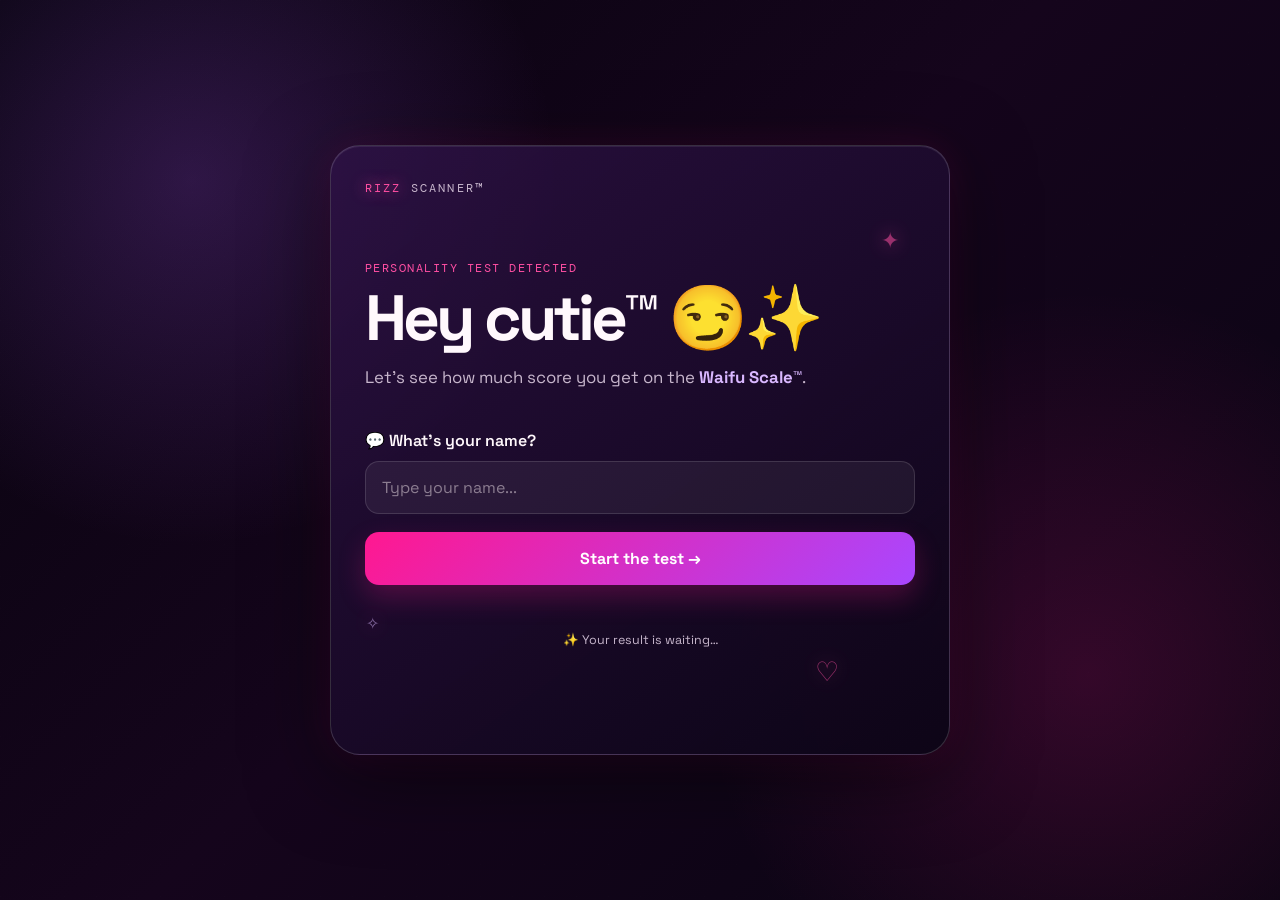
<file: public/index.html>
<!DOCTYPE html>
<html lang="en">
<head>
  <meta charset="UTF-8" />
  <meta name="viewport" content="width=device-width, initial-scale=1.0" />
  <title>Rizz Scanner™</title>
  <link rel="stylesheet" href="style.css" />
</head>

<body>
  <main class="page-shell">
    <section class="quiz-card">
      <div class="sparkle sparkle-one">✦</div>
      <div class="sparkle sparkle-two">♡</div>
      <div class="sparkle sparkle-three">✧</div>

      <div class="brand">
        <span>RIZZ</span> SCANNER™
      </div>

      <div id="intro-screen" class="screen active">
        <p class="eyebrow">PERSONALITY TEST DETECTED</p>

        <h1>Hey cutie™ <span>😏✨</span></h1>

        <p class="intro-text">
          Let's see how much score you get on the
          <strong>Waifu Scale™</strong>.
        </p>

        <div class="name-box">
          <label for="name-input">💬 What's your name?</label>

          <input
            id="name-input"
            type="text"
            maxlength="24"
            placeholder="Type your name..."
            autocomplete="name"
          />
        </div>

        <button id="start-btn" class="main-btn">
          Start the test <span>→</span>
        </button>

        <p id="name-error" class="error-text"></p>

        <p class="data-note">
          ✨ Your result is waiting…
        </p>
      </div>

      <div id="question-screen" class="screen">
        <div class="top-row">
          <span id="question-count">Question 1 of 8</span>
          <span id="score-preview">Rizz points: 0</span>
        </div>

        <div class="progress-track">
          <div id="progress-fill" class="progress-fill"></div>
        </div>

        <p id="question-emoji" class="question-emoji">💘</p>
        <h2 id="question-text">Are you in a relationship?</h2>

        <div class="answer-buttons">
          <button class="answer-btn yes-btn" data-answer="yes">
            Yes
            <span>♡</span>
          </button>

          <button class="answer-btn no-btn" data-answer="no">
            No
            <span>✕</span>
          </button>
        </div>

        <p class="tiny-text">
          Answer honestly... the scanner knows 👀
        </p>
      </div>

      <div id="loading-screen" class="screen loading-screen">
        <div class="scanner-wrap">
          <div class="scanner-orbit orbit-one"></div>
          <div class="scanner-orbit orbit-two"></div>
          <div class="scanner-core">💗</div>
        </div>

        <h2>Calculating Rizz score...</h2>

        <p id="loading-message">
          Checking playlist taste...
        </p>

        <div class="loading-bar">
          <div id="loading-fill"></div>
        </div>
      </div>

      <div id="result-screen" class="screen result-screen">
        <p class="eyebrow">🤖 FINAL VERDICT</p>

        <div class="score-circle">
          <span id="final-score">0</span>
          <small>/10</small>
        </div>

        <h2 id="result-name">Your Rizz rating is:</h2>

        <p id="result-message" class="result-message"></p>
        <p id="extra-message" class="extra-message"></p>

        <a
          id="fate-link"
          class="fate-link"
          href="#"
          target="_blank"
          rel="noopener noreferrer"
        >
          Watch your fate unfold 💘
        </a>

        <p id="redirect-message" class="redirect-message"></p>

        <button id="restart-btn" class="restart-btn">
          Try again ↻
        </button>
      </div>
    </section>
  </main>

  <div id="date-modal" class="date-modal" aria-hidden="true">
    <section class="date-modal-card" role="dialog" aria-modal="true">
      <button
        id="close-booking-btn"
        class="modal-close"
        type="button"
        aria-label="Close date popup"
      >
        ×
      </button>

      <p class="eyebrow">💘 DATE REQUEST UNLOCKED</p>

      <h2>Pick a time that suits you</h2>

      <p class="booking-intro">
        You said yes, so now pick your preferred date and time 😏
      </p>

      <form id="booking-form">
        <div class="booking-fields">
          <div class="date-field">
            <label for="date-input">🗓️ Preferred date</label>
            <input id="date-input" type="date" required />
          </div>

          <div class="date-field">
            <label for="time-input">🕒 Preferred time</label>
            <input id="time-input" type="time" required />
          </div>
        </div>

        <div class="date-field">
          <label for="note-input">💬 Optional date idea</label>

          <textarea
            id="note-input"
            maxlength="120"
            placeholder="Coffee, food, arcade, beach walk..."
          ></textarea>
        </div>

        <p class="timezone-note">
          Times are set as Melbourne time.
        </p>

        <p id="booking-error" class="error-text"></p>

        <button type="submit" class="main-btn">
          Open Google Calendar 💗
        </button>

        <button
          id="skip-booking-btn"
          type="button"
          class="skip-booking-btn"
        >
          Maybe later
        </button>
      </form>
    </section>
  </div>

  <script src="script.js"></script>
</body>
</html>
</file>
<file: public/style.css>
@import url("https://fonts.googleapis.com/css2?family=DM+Mono:wght@400;500&family=Space+Grotesk:wght@400;500;600;700&display=swap");

:root {
  --pink: #ff4fa3;
  --hot-pink: #ff1890;
  --purple: #a855f7;
  --soft-purple: #d9b7ff;
  --white: #fff8fc;
  --muted: #c7b6cc;
  --line: rgba(255, 255, 255, 0.13);
  --green: #69ffad;
  --red: #ff6b8c;
}

* {
  box-sizing: border-box;
}

body {
  margin: 0;
  min-height: 100vh;
  overflow-x: hidden;
  font-family: "Space Grotesk", sans-serif;
  color: var(--white);
  background:
    radial-gradient(circle at 15% 20%, rgba(168, 85, 247, 0.22), transparent 28%),
    radial-gradient(circle at 85% 75%, rgba(255, 24, 144, 0.16), transparent 30%),
    linear-gradient(135deg, #08040f, #15051c 48%, #090512);
}

body.modal-open {
  overflow: hidden;
}

body::before {
  content: "";
  position: fixed;
  inset: 0;
  pointer-events: none;
  opacity: 0.3;
  background-image:
    linear-gradient(rgba(255, 255, 255, 0.02) 1px, transparent 1px),
    linear-gradient(90deg, rgba(255, 255, 255, 0.02) 1px, transparent 1px);
  background-size: 32px 32px;
}

.page-shell {
  min-height: 100vh;
  display: grid;
  place-items: center;
  padding: 28px 16px;
}

.quiz-card {
  position: relative;
  width: min(100%, 620px);
  min-height: 610px;
  overflow: hidden;
  padding: 34px;
  border: 1px solid rgba(255, 255, 255, 0.16);
  border-radius: 30px;
  background:
    linear-gradient(145deg, rgba(46, 18, 70, 0.82), rgba(12, 5, 22, 0.94));
  box-shadow:
    0 20px 80px rgba(0, 0, 0, 0.5),
    0 0 36px rgba(255, 24, 144, 0.12),
    inset 0 1px 0 rgba(255, 255, 255, 0.08);
}

.brand {
  position: relative;
  z-index: 2;
  font-family: "DM Mono", monospace;
  font-size: 0.75rem;
  letter-spacing: 0.18em;
  color: var(--muted);
}

.brand span {
  color: var(--pink);
  text-shadow: 0 0 15px var(--pink);
}

.screen {
  position: relative;
  z-index: 2;
  display: none;
  min-height: 500px;
  padding-top: 65px;
  animation: fade-up 0.45s ease;
}

.screen.active {
  display: block;
}

.eyebrow {
  margin: 0 0 10px;
  font-family: "DM Mono", monospace;
  font-size: 0.72rem;
  letter-spacing: 0.13em;
  color: var(--pink);
}

h1,
h2,
p {
  margin-top: 0;
}

h1 {
  margin-bottom: 14px;
  font-size: clamp(2.25rem, 7vw, 4rem);
  line-height: 1;
  letter-spacing: -0.06em;
}

h1 span {
  display: inline-block;
  animation: bounce 1.8s infinite;
}

h2 {
  font-size: clamp(1.65rem, 4vw, 2.35rem);
  line-height: 1.15;
  letter-spacing: -0.045em;
}

.intro-text,
.booking-intro {
  max-width: 460px;
  color: var(--muted);
  font-size: 1.05rem;
  line-height: 1.65;
}

.intro-text strong {
  color: var(--soft-purple);
}

.name-box {
  margin-top: 38px;
}

.name-box label,
.date-field label {
  display: block;
  margin-bottom: 10px;
  font-weight: 600;
}

input,
textarea {
  width: 100%;
  border: 1px solid var(--line);
  outline: none;
  border-radius: 14px;
  padding: 15px 16px;
  color: var(--white);
  font: inherit;
  color-scheme: dark;
  background: rgba(255, 255, 255, 0.06);
  transition: 0.2s ease;
}

textarea {
  min-height: 92px;
  resize: vertical;
}

input::placeholder,
textarea::placeholder {
  color: #8c7d91;
}

input:focus,
textarea:focus {
  border-color: var(--pink);
  box-shadow: 0 0 0 4px rgba(255, 79, 163, 0.13);
}

.main-btn,
.answer-btn,
.restart-btn,
.fate-link,
.skip-booking-btn {
  border: 0;
  cursor: pointer;
  font: inherit;
  font-weight: 700;
  transition: transform 0.2s ease, box-shadow 0.2s ease;
}

.main-btn {
  width: 100%;
  margin-top: 18px;
  padding: 16px 20px;
  border-radius: 14px;
  color: white;
  background: linear-gradient(135deg, var(--hot-pink), #a947ff);
  box-shadow: 0 12px 28px rgba(255, 24, 144, 0.24);
}

.main-btn:hover,
.answer-btn:hover,
.restart-btn:hover,
.fate-link:hover,
.skip-booking-btn:hover {
  transform: translateY(-3px);
}

.error-text {
  min-height: 20px;
  margin-top: 12px;
  font-size: 0.88rem;
  color: var(--red);
}

.top-row {
  display: flex;
  justify-content: space-between;
  gap: 12px;
  color: var(--muted);
  font-family: "DM Mono", monospace;
  font-size: 0.73rem;
}

.progress-track {
  width: 100%;
  height: 7px;
  margin: 16px 0 52px;
  overflow: hidden;
  border-radius: 999px;
  background: rgba(255, 255, 255, 0.09);
}

.progress-fill {
  width: 12.5%;
  height: 100%;
  border-radius: inherit;
  background: linear-gradient(90deg, var(--hot-pink), var(--purple));
  box-shadow: 0 0 16px rgba(255, 24, 144, 0.8);
  transition: width 0.35s ease;
}

.question-emoji {
  margin-bottom: 12px;
  font-size: 3.3rem;
  filter: drop-shadow(0 0 12px rgba(255, 79, 163, 0.45));
}

.answer-buttons {
  display: grid;
  grid-template-columns: 1fr 1fr;
  gap: 14px;
  margin-top: 38px;
}

.answer-btn {
  min-height: 130px;
  border: 1px solid var(--line);
  border-radius: 20px;
  color: var(--white);
  font-size: 1.35rem;
  background: rgba(255, 255, 255, 0.05);
}

.answer-btn span {
  display: block;
  margin-top: 10px;
  font-size: 1.65rem;
}

.yes-btn:hover {
  border-color: var(--green);
  box-shadow: 0 0 25px rgba(105, 255, 173, 0.17);
}

.no-btn:hover {
  border-color: var(--red);
  box-shadow: 0 0 25px rgba(255, 107, 140, 0.16);
}

.tiny-text {
  margin-top: 25px;
  color: #9d8ba4;
  text-align: center;
  font-size: 0.86rem;
}

.loading-screen,
.result-screen {
  text-align: center;
}

.loading-screen {
  padding-top: 90px;
}

.scanner-wrap {
  position: relative;
  width: 150px;
  height: 150px;
  margin: 0 auto 44px;
}

.scanner-core {
  position: absolute;
  inset: 42px;
  z-index: 2;
  display: grid;
  place-items: center;
  border-radius: 50%;
  font-size: 2.25rem;
  background: rgba(255, 79, 163, 0.15);
  box-shadow: 0 0 30px rgba(255, 79, 163, 0.6);
}

.scanner-orbit {
  position: absolute;
  inset: 0;
  border: 2px solid rgba(255, 79, 163, 0.8);
  border-right-color: transparent;
  border-radius: 50%;
  animation: spin 1.2s linear infinite;
}

.orbit-two {
  inset: 18px;
  border-color: rgba(168, 85, 247, 0.9);
  border-left-color: transparent;
  animation-direction: reverse;
  animation-duration: 0.85s;
}

.loading-bar {
  width: min(100%, 360px);
  height: 9px;
  margin: 30px auto 0;
  overflow: hidden;
  border-radius: 999px;
  background: rgba(255, 255, 255, 0.08);
}

#loading-fill {
  width: 0%;
  height: 100%;
  border-radius: inherit;
  background: linear-gradient(90deg, var(--purple), var(--pink));
  box-shadow: 0 0 18px rgba(255, 79, 163, 0.72);
  transition: width 0.45s ease;
}

.result-screen {
  padding-top: 50px;
}

.score-circle {
  width: 172px;
  height: 172px;
  display: flex;
  align-items: baseline;
  justify-content: center;
  margin: 22px auto 28px;
  border: 2px solid rgba(255, 79, 163, 0.72);
  border-radius: 50%;
  background:
    radial-gradient(circle, rgba(255, 79, 163, 0.19), rgba(168, 85, 247, 0.08), transparent 70%);
  box-shadow:
    0 0 25px rgba(255, 79, 163, 0.28),
    inset 0 0 25px rgba(168, 85, 247, 0.13);
}

.score-circle span {
  font-size: 4.8rem;
  font-weight: 700;
  letter-spacing: -0.09em;
}

.score-circle small {
  margin-left: 7px;
  color: var(--muted);
  font-family: "DM Mono", monospace;
}

.result-message {
  max-width: 430px;
  margin: 0 auto;
  font-size: 1.08rem;
  line-height: 1.6;
}

.extra-message {
  min-height: 22px;
  margin: 10px auto 0;
  color: var(--soft-purple);
}

.fate-link {
  display: inline-block;
  margin-top: 27px;
  padding: 14px 21px;
  border-radius: 13px;
  color: white;
  text-decoration: none;
  background: linear-gradient(135deg, #8e3cff, #ff2f9c);
  box-shadow: 0 12px 25px rgba(168, 85, 247, 0.22);
}

.redirect-message {
  min-height: 20px;
  margin-top: 12px;
  color: var(--muted);
  font-size: 0.84rem;
}

.restart-btn {
  display: block;
  margin: 17px auto 0;
  padding: 10px 14px;
  color: var(--muted);
  background: transparent;
}

.restart-btn:hover {
  color: var(--white);
}

.sparkle {
  position: absolute;
  z-index: 1;
  color: var(--pink);
  opacity: 0.55;
  text-shadow: 0 0 18px var(--pink);
  animation: float 4s ease-in-out infinite;
}

.sparkle-one {
  top: 80px;
  right: 50px;
  font-size: 1.4rem;
}

.sparkle-two {
  right: 110px;
  bottom: 65px;
  font-size: 1.7rem;
  animation-delay: 1.1s;
}

.sparkle-three {
  left: 35px;
  bottom: 120px;
  color: var(--soft-purple);
  animation-delay: 2s;
}

/* Booking popup */

.date-modal {
  position: fixed;
  z-index: 50;
  inset: 0;
  display: grid;
  place-items: center;
  padding: 18px;
  pointer-events: none;
  opacity: 0;
  visibility: hidden;
  background: rgba(4, 1, 10, 0.75);
  backdrop-filter: blur(10px);
  transition: opacity 0.25s ease, visibility 0.25s ease;
}

.date-modal.show {
  pointer-events: auto;
  opacity: 1;
  visibility: visible;
}

.date-modal-card {
  position: relative;
  width: min(100%, 520px);
  max-height: 92vh;
  overflow-y: auto;
  padding: 30px;
  border: 1px solid rgba(255, 79, 163, 0.38);
  border-radius: 26px;
  background:
    radial-gradient(circle at top right, rgba(255, 24, 144, 0.18), transparent 32%),
    linear-gradient(145deg, #2b0d3f, #100518);
  box-shadow:
    0 24px 90px rgba(0, 0, 0, 0.65),
    0 0 45px rgba(255, 24, 144, 0.18);
  transform: translateY(15px) scale(0.97);
  transition: transform 0.25s ease;
}

.date-modal.show .date-modal-card {
  transform: translateY(0) scale(1);
}

.modal-close {
  position: absolute;
  top: 14px;
  right: 17px;
  border: 0;
  cursor: pointer;
  color: var(--muted);
  background: transparent;
  font-size: 2rem;
}

.modal-close:hover {
  color: var(--white);
}

.booking-fields {
  display: grid;
  grid-template-columns: 1fr 1fr;
  gap: 13px;
}

.date-field {
  margin-top: 17px;
}

.timezone-note {
  margin: 12px 0 0;
  color: var(--soft-purple);
  font-size: 0.83rem;
}

.skip-booking-btn {
  width: 100%;
  margin-top: 13px;
  padding: 10px;
  color: var(--muted);
  background: transparent;
}

.skip-booking-btn:hover {
  color: var(--white);
}

@keyframes fade-up {
  from {
    opacity: 0;
    transform: translateY(13px);
  }

  to {
    opacity: 1;
    transform: translateY(0);
  }
}

@keyframes spin {
  to {
    transform: rotate(360deg);
  }
}

@keyframes float {
  50% {
    transform: translateY(-13px) rotate(12deg);
  }
}

@keyframes bounce {
  50% {
    transform: translateY(-7px) rotate(8deg);
  }
}

@media (max-width: 520px) {
  .quiz-card {
    min-height: 590px;
    padding: 25px;
    border-radius: 24px;
  }

  .screen {
    padding-top: 50px;
  }

  .answer-buttons,
  .booking-fields {
    gap: 10px;
  }

  .answer-btn {
    min-height: 115px;
  }

  .date-modal-card {
    padding: 25px 20px;
  }
}
/* D1 save status */
.data-note {
  margin: 14px 0 0;
  color: var(--muted);
  font-size: 0.78rem;
  line-height: 1.45;
  text-align: center;
}

.save-status {
  min-height: 20px;
  margin: 13px auto 0;
  font-size: 0.84rem;
  color: var(--muted);
}

.save-status.saving {
  color: var(--soft-purple);
}

.save-status.saved {
  color: var(--green);
}

.save-status.error {
  color: var(--red);
}
</file>
